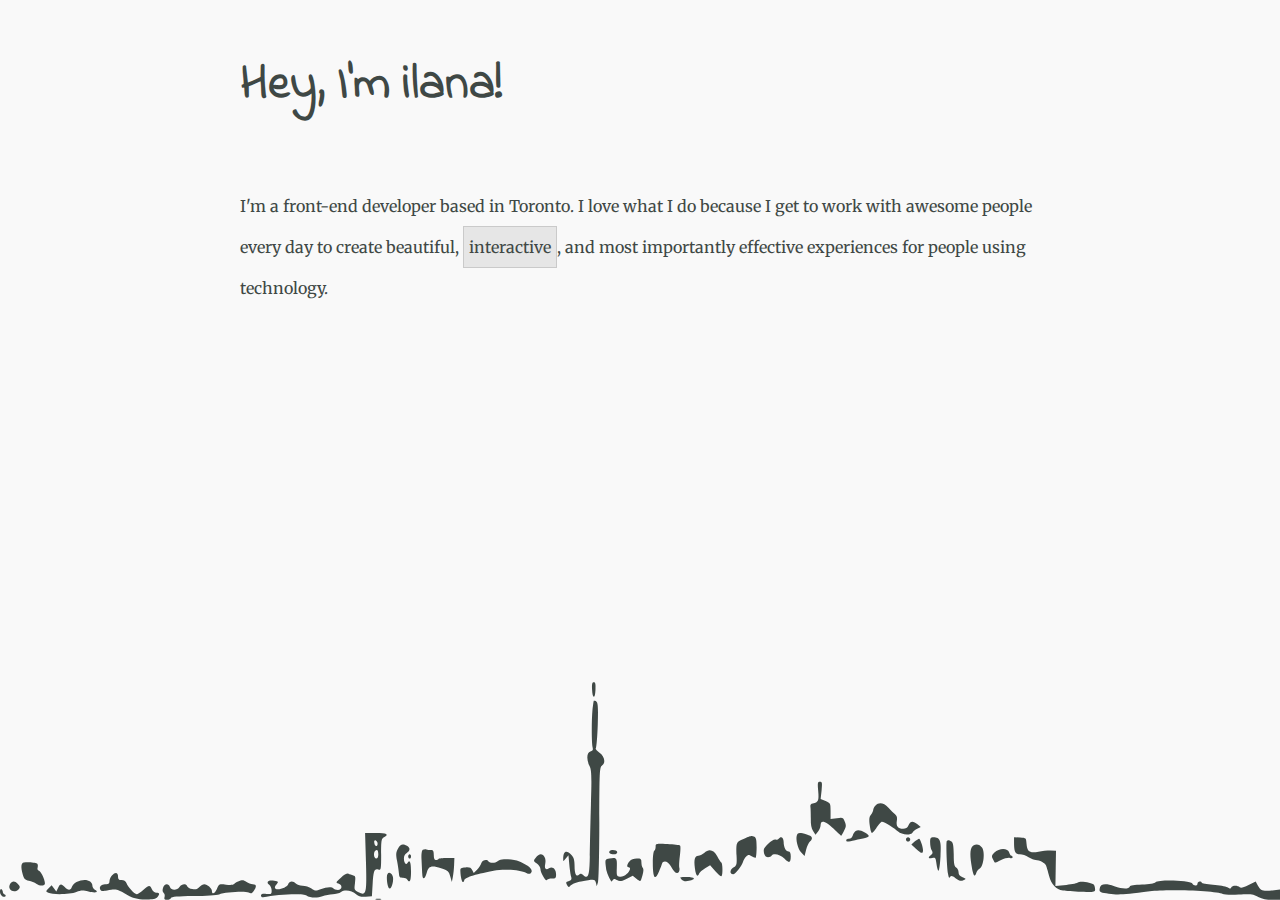
<file: index.html>
<html>
	<head>
		<title>Ilana Beer</title>
		<meta name="viewport" content="width=device-width, initial-scale=1, maximum-scale=1">
		<link rel="icon" type="image/png" sizes="16x16" href="/favicon.ico">
		<link href='/styles/main.css' rel='stylesheet' type='text/css'>
		<script src="/scripts/main.js"></script>
		<script>
			(function(i,s,o,g,r,a,m){i['GoogleAnalyticsObject']=r;i[r]=i[r]||function(){
			(i[r].q=i[r].q||[]).push(arguments)},i[r].l=1*new Date();a=s.createElement(o),
			m=s.getElementsByTagName(o)[0];a.async=1;a.src=g;m.parentNode.insertBefore(a,m)
			})(window,document,'script','//www.google-analytics.com/analytics.js','ga');

			ga('create', 'UA-37143782-2', 'auto');
			ga('send', 'pageview');
		</script>
	</head>
	<body>

		<!-- 

		Ohhh I see you are trying to look at what I did here! That's cool! I'd probably do the same on your site too.

		Here's some more information about me:

		Languages I'm most familiar with:
		* JavaScript
		* CSS
		* HTML
		* Node

		Frameworks/Concepts/Libraries:
		* ReactJS (and Flux/Redux)
		* KnockoutJS
		* RequireJS
		* Socket.io
		* Angular (since this is a big one for a lot of people I want to clarify that I worked happily but for a short time on a project using Angular - that being said I consider myself no expert on it)

		I'm very comfortable with LESS/SASS

		Tools:
		* GIT/Stash
		* Grunt/Gulp/NPM/Yarn
		* Jira

		Most recent conference attended:
		* SXSW 2017

		Things I like:
		* Paired programming
		* Functional code
		* Automated testing
		* Backend as a service
		* Playing soccer
		* Bouldering
		* Traveling

		Feel free to give me a shout if you want to work together (or just say hi!);

		ilana@ilanabeer.com

		You can also view my full resume at /resume

		-->

		<div id="confetti-container"></div>
		<div class="content-container">
			<h1>Hey, I'm ilana!</h1>
			<p>I'm a front-end developer based in Toronto. I love what I do because I get to work with awesome people every day to create beautiful, <span class="btn-interactive btn-interactive--1" onclick="doConfetti()">interactive</span>, and most importantly effective experiences for people using technology.</p>
		</div>
	</body>
</html>
</file>
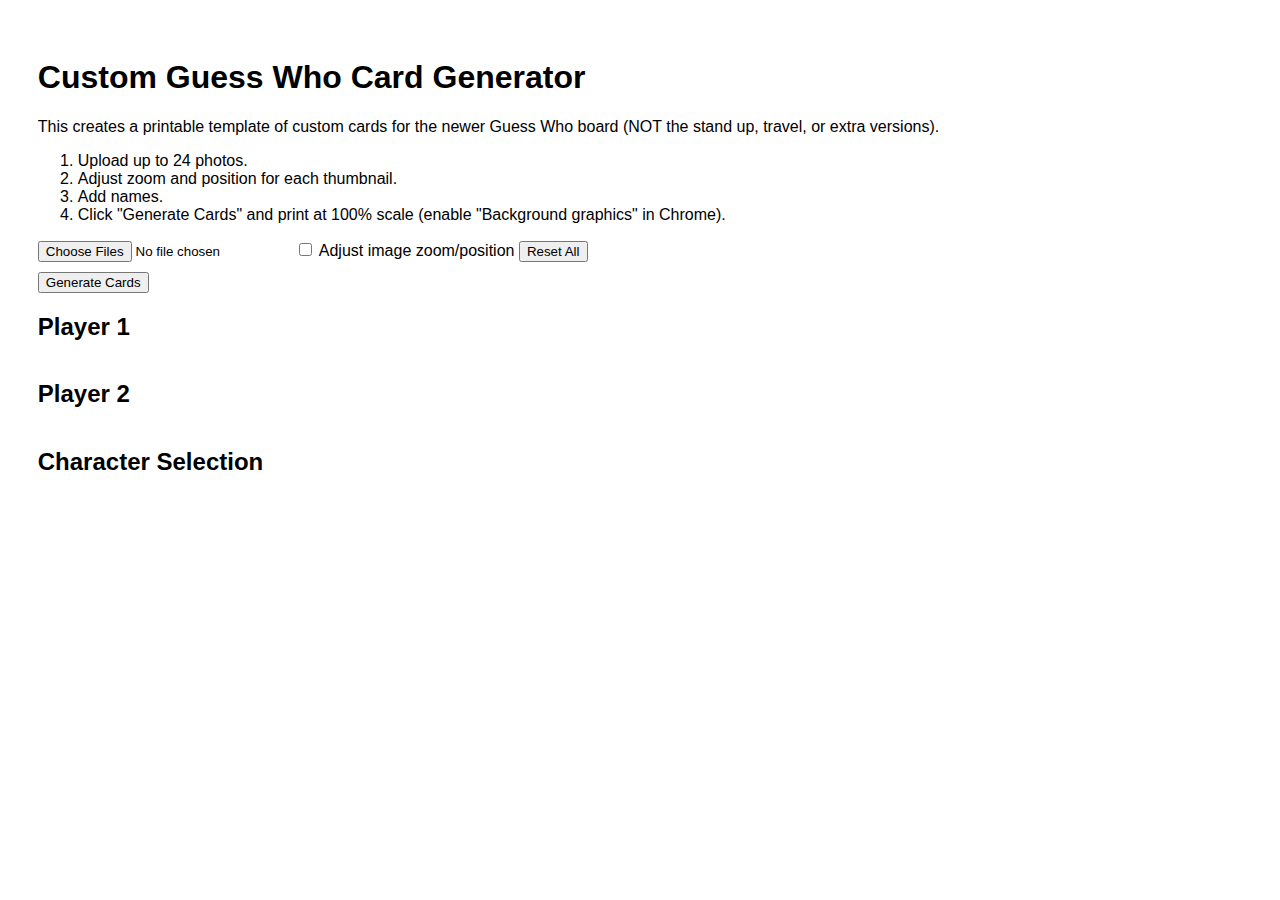
<file: guesswho.html>
<!DOCTYPE html>
<html lang="en">
<head>
<meta name="robots" content="noindex">
<meta charset="UTF-8">
<title>Guess Who Custom Card Creator</title>
<style>
  @page { size: 216mm 279mm; margin: 10mm; }

  body { font-family: Arial, sans-serif; margin: 0; padding: 10mm; }

  /* Simple print rules - hide form only */
  @media print {
    form, h1, p, ol, .instructions { display: none !important; }
  }

  .preview-section { margin-top: 5mm; }

  .preview-grid {
    display: flex;
    flex-wrap: wrap;
    gap: 10px;
  }

  .preview-item {
    display: flex;
    flex-direction: column;
    align-items: center;
    width: 150px;
    border: 1px solid #ccc;
    padding: 5px;
    border-radius: 2px;
    font-size: 11px;
  }

  .preview-item .preview-wrapper {
    width: 80px;
    height: 60px;
    margin-bottom: 5px;
    background-size: cover;
    background-position: center;
    background-repeat: no-repeat;
  }

  .image-controls {
    display: none;
  }

  .show-controls .image-controls {
    display: block;
  }

  .preview-item input[type="text"] {
    width: 100%;
    text-align: center;
    font-size: 12px;
    margin-bottom: 4px;
  }

  .preview-item input[type="range"] {
    width: 100%;
  }

  .preview-item button {
    font-size: 11px;
    padding: 2px 4px;
    cursor: pointer;
  }

  .controls { margin-bottom: 10px; }

  .card-grid {
    display: flex;
    flex-wrap: wrap;
    gap: 4mm;
    page-break-inside: avoid;
  }

  .card {
    box-sizing: border-box;
    border-radius: 0.5mm;
    display: flex;
    flex-direction: column;
    align-items: center;
    overflow: hidden;
    page-break-inside: avoid;
  }

  .small-card {
    width: 32mm;
    height: 36mm;
    padding: 2mm 3mm 4mm 3mm;
  }
  .small-card .photo {
    width: 25mm;
    height: 20mm;
    margin-bottom: 1.5mm;
    position: relative;
    overflow: hidden;
  }
  .small-card .name-slot {
    width: 25mm;
    height: 7mm;
    background: white;
    display: flex;
    align-items: center;
    justify-content: center;
    font-size: 14px;
  }

  .blue-bg { background-color: #007BFF; }
  .red-bg { background-color: #FF3B3B; }

  .large-card {
    width: 45mm;
    height: 76mm;
    padding: 6.5mm;
    background-color: #FFD700;
  }
  .large-card .photo {
    width: 32mm;
    height: 41mm;
    margin-bottom: 8mm;
    position: relative;
    overflow: hidden;
  }
  .large-card .name-slot {
    width: 45mm;
    height: 15mm;
    background: white;
    display: flex;
    align-items: center;
    justify-content: center;
    font-size: 24px;
  }
</style>
</head>
<body>
<h1>Custom Guess Who Card Generator</h1>
<p class="instructions">
  This creates a printable template of custom cards for the newer Guess Who board (NOT the stand up, travel, or extra versions).
  <ol>

<li>Upload up to 24 photos.</li> 
<li>Adjust zoom and position for each thumbnail.</li>
<li>Add names.</li>  
<li>Click "Generate Cards" and print at 100% scale (enable "Background graphics" in Chrome).</li>
  </ol>
</p>

<form id="cardForm">
  <div class="controls">
    <input type="file" id="photoInput" accept="image/*" multiple>
    <label><input type="checkbox" id="toggleControl" /> Adjust image zoom/position</label>
    <button type="button" id="clearAllBtn">Reset All</button>
  </div>

  <div id="previewGrid" class="preview-grid"></div>
  <button type="button" onclick="generateCards()">Generate Cards</button>
</form>

<div class="preview-section">
  <h2>Player 1</h2>
  <div id="blueCards" class="card-grid"></div>

  <h2>Player 2</h2>
  <div id="redCards" class="card-grid"></div>

  <h2>Character Selection</h2>
  <div id="largeCards" class="card-grid"></div>
</div>

<script>
const photoInput = document.getElementById("photoInput");
const previewGrid = document.getElementById("previewGrid");
const clearAllBtn = document.getElementById("clearAllBtn");
const toggleControl = document.getElementById("toggleControl");
let photoList = [];
let db = null;

async function initDB() {
  return new Promise((resolve, reject) => {
    const request = indexedDB.open("NameCardsDB", 1);
    
    request.onerror = () => reject(request.error);
    request.onsuccess = () => {
      db = request.result;
      resolve(db);
    };
    
    request.onupgradeneeded = (e) => {
      db = e.target.result;
      if (db.objectStoreNames.contains("photos")) {
        e.target.transaction.abort();
        return;
      }
      const store = db.createObjectStore("photos", { autoIncrement: true });
    };
  });
}

async function savePhotoList() {
  if (!db) return;
  try {
    const tx = db.transaction("photos", "readwrite");
    const store = tx.objectStore("photos");
    
    await new Promise(resolve => store.clear().onsuccess = resolve);
    
    for (let i = 0; i < photoList.length; i++) {
      const item = photoList[i];
      await new Promise(resolve => {
        const req = store.put({ 
          index: i, 
          fileName: item.fileName,
          src: item.src,
          name: item.name || "",
          zoom: item.zoom || 1.2,
          offsetX: item.offsetX || 0,
          offsetY: item.offsetY || 0 
        });
        req.onsuccess = () => resolve(null);
        req.onerror = () => resolve(null);
      });
    }
  } catch (e) {
    console.warn("Save failed:", e);
  }
}

async function loadPhotoList() {
  if (!db) return [];
  try {
    const tx = db.transaction("photos", "readonly");
    const store = tx.objectStore("photos");
    return new Promise((resolve) => {
      const request = store.getAll();
      request.onsuccess = () => {
        const loaded = request.result.map(item => ({
          id: item.id,
          fileName: item.fileName || "",
          src: item.src,
          name: item.name || "",
          zoom: item.zoom || 1.2,
          offsetX: item.offsetX || 0,
          offsetY: item.offsetY || 0
        })).sort((a, b) => (a.id || 0) - (b.id || 0));
        photoList = loaded;
        resolve(loaded);
      };
    });
  } catch (e) {
    console.warn("Load failed:", e);
    return [];
  }
}

window.addEventListener("DOMContentLoaded", async () => {
  try {
    await initDB();
    await loadPhotoList();
    updatePreviewGrid();
  } catch (e) {
    console.warn("IndexedDB unavailable:", e);
  }
});

photoInput.addEventListener("change", () => {
  const newFiles = Array.from(photoInput.files);
  const remainingSlots = 24 - photoList.length;
  const filesToAdd = newFiles.slice(0, remainingSlots);

  filesToAdd.forEach((file) => {
    const reader = new FileReader();
    reader.onload = async (e) => {
      photoList.push({
        fileName: file.name,
        src: e.target.result,
        name: "",
        zoom: 1.2,
        offsetX: 0,
        offsetY: 0
      });
      updatePreviewGrid();
      await savePhotoList();
    };
    reader.readAsDataURL(file);
  });
  photoInput.value = "";
});

function buildBackgroundStyle(item) {
  const zoom = Math.max(0.5, Math.min(2.5, (typeof item.zoom === "number" && !isNaN(item.zoom)) ? item.zoom : 1.2));
  const x = Math.max(-50, Math.min(50, (typeof item.offsetX === "number" && !isNaN(item.offsetX)) ? item.offsetX : 0));
  const y = Math.max(-50, Math.min(50, (typeof item.offsetY === "number" && !isNaN(item.offsetY)) ? item.offsetY : 0));
  
  const bgSize = `${zoom * 100}%`;
  const bgPos = `${50 + x}% ${50 + y}%`;
  
  return `background-image: url(${item.src}); background-size: ${bgSize}; background-position: ${bgPos}; background-repeat: no-repeat; -webkit-print-color-adjust: exact;`;
}

function updatePreviewGrid() {
  previewGrid.innerHTML = "";
  photoList.forEach((item, i) => {
    const div = document.createElement("div");
    div.className = "preview-item";
    const bgStyle = buildBackgroundStyle(item);

    div.innerHTML = `
      <div class="preview-wrapper" style="${bgStyle}"></div>
      <input type="text" placeholder="Photo ${i + 1}" value="${item.name || ''}" oninput="updateName(${i}, this.value)" />
      <div class="image-controls">
        <label>Zoom</label>
        <input type="range" min="0.5" max="2.5" step="0.01" value="${item.zoom || 1.2}" oninput="updateZoom(${i}, this.value)" />
        <label>X</label>
        <input type="range" min="-50" max="50" step="1" value="${item.offsetX || 0}" oninput="updateOffsetX(${i}, this.value)" />
        <label>Y</label>
        <input type="range" min="-50" max="50" step="1" value="${item.offsetY || 0}" oninput="updateOffsetY(${i}, this.value)" />
      </div>
      <button type="button" onclick="removePhoto(${i})">Remove</button>
    `;
    previewGrid.appendChild(div);
  });
}

function updateName(i, val) {
  photoList[i].name = val;
  savePhotoList();
}

function updateZoom(i, val) {
  const n = parseFloat(val);
  photoList[i].zoom = !isNaN(n) ? n : 1.2;
  updatePreviewGrid();
  savePhotoList();
}

function updateOffsetX(i, val) {
  const n = parseInt(val, 10);
  photoList[i].offsetX = !isNaN(n) ? n : 0;
  updatePreviewGrid();
  savePhotoList();
}

function updateOffsetY(i, val) {
  const n = parseInt(val, 10);
  photoList[i].offsetY = !isNaN(n) ? n : 0;
  updatePreviewGrid();
  savePhotoList();
}

function removePhoto(i) {
  photoList.splice(i, 1);
  updatePreviewGrid();
  savePhotoList();
}

clearAllBtn.addEventListener("click", async () => {
  if (confirm("Clear all saved photos and names?")) {
    photoList = [];
    if (db) {
      try {
        const tx = db.transaction("photos", "readwrite");
        await new Promise(resolve => {
          tx.objectStore("photos").clear().onsuccess = resolve;
        });
      } catch (e) {}
    }
    updatePreviewGrid();
  }
});

toggleControl.addEventListener("change", () => {
  previewGrid.classList.toggle('show-controls', toggleControl.checked);
});

function generateCards() {
  const blueContainer = document.getElementById("blueCards");
  const redContainer = document.getElementById("redCards");
  const largeContainer = document.getElementById("largeCards");
  blueContainer.innerHTML = "";
  redContainer.innerHTML = "";
  largeContainer.innerHTML = "";

  photoList.forEach((item) => {
    const { name } = item;
    const bgStyle = buildBackgroundStyle(item);

    const blueCard = document.createElement("div");
    blueCard.className = "card small-card blue-bg";
    blueCard.innerHTML = `
      <div class="photo" style="${bgStyle}"></div>
      <div class="name-slot">${name}</div>
    `;
    blueContainer.appendChild(blueCard);

    const redCard = document.createElement("div");
    redCard.className = "card small-card red-bg";
    redCard.innerHTML = `
      <div class="photo" style="${bgStyle}"></div>
      <div class="name-slot">${name}</div>
    `;
    redContainer.appendChild(redCard);

    const yellowCard = document.createElement("div");
    yellowCard.className = "card large-card";
    yellowCard.innerHTML = `
      <div class="photo" style="${bgStyle}"></div>
      <div class="name-slot">${name}</div>
    `;
    largeContainer.appendChild(yellowCard);
  });
}
</script>
</body>
</html>
</file>
<file: styles/main.css>
@import url('https://fonts.googleapis.com/css?family=Indie+Flower|Merriweather');

html {
	height: 100%;
}

body {
	background-color: #f9f9f9;
	color: #3F4845;
	font-family: Merriweather, "Times New Roman";
	width: 100%;
	height: 100%;
	margin: 0;
	padding: 0;

	background-image: url(../images/toronto.svg);
	background-size: contain;
	background-position: 0 100%;
	background-repeat: no-repeat;
}

.content-container {
	max-width: 900px;
	margin: 0 auto;
}

h1 {
	padding: 20px 20px 0 20px;
	font-family: "Indie Flower", Arial;
	font-size: 2.5em;
	margin: 0;
}

p {
	padding: 20px;
	line-height: 2.5;
}

.btn-interactive {
	position: relative;
	display: inline-block;
	cursor: pointer
}

.btn-interactive--1{
	padding: 0 5px;
	background-color: #E6E6E6;
	border: 1px solid #CACACA;
}

.btn-interactive--1:after{
	position: absolute;
	width: 100%;
	height: 100%;
	border: 1px solid #516B64;
	display: block;
	content: "";
	left: -1px;
	top: -1px;
	opacity: 0;
	-webkit-transform: scale(1.5) translateY(0);
	        transform: scale(1.5) translateY(0);
	-webkit-transition: opacity 0.2s ease, -webkit-transform 0.2s ease;
	transition: opacity 0.2s ease, -webkit-transform 0.2s ease;
	transition: transform 0.2s ease, opacity 0.2s ease;
	transition: transform 0.2s ease, opacity 0.2s ease, -webkit-transform 0.2s ease;
}

.btn-interactive--1:hover:after{
	-webkit-transform: scale(1) translateY(0);
	        transform: scale(1) translateY(0);
	opacity: 1;
}

#confetti-container {
	width: 100%;
	height: 100%;
	position: absolute;
	overflow: hidden;
}

.confetti {
	position: absolute;
	-webkit-transition-property: -webkit-transform;
	transition-property: -webkit-transform;
	transition-property: transform;
	transition-property: transform, -webkit-transform;
	-webkit-transition-timing-function: linear;
	        transition-timing-function: linear;
}

@media (min-width: 800px) {
	p {
		padding: 50px;
	}

	h1 {
		font-size: 3em;
		padding: 50px 50px 0 50px;
	}
}
</file>
